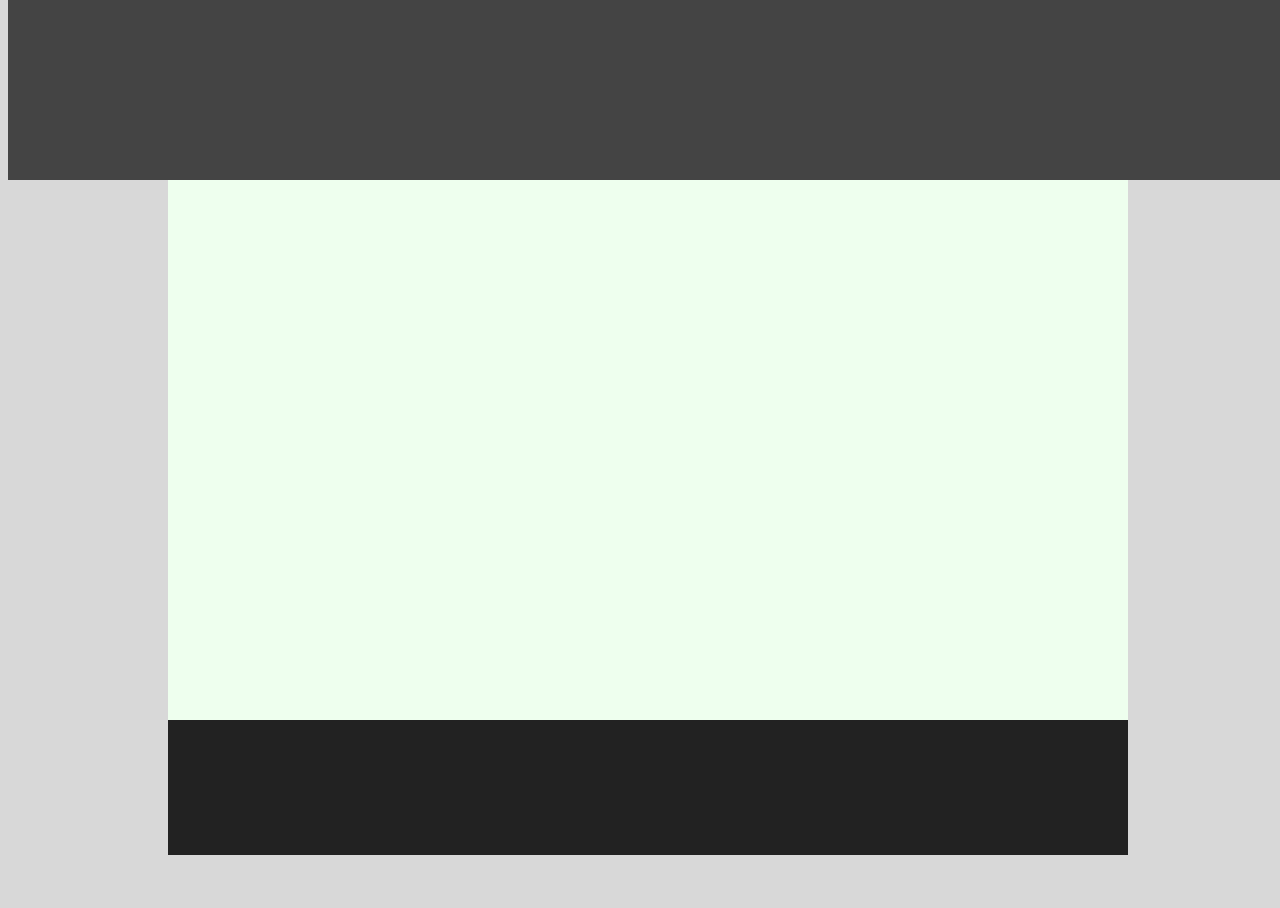
<file: first/index.html>
<!-- Put your HTML HERE, make sure to connect your index.css sheet -->
<html> 
    
<head> 
    <link rel="stylesheet" type="text/css" href="./index.css" />
    <title>first afternoon</title>

    <body>

    <div id="top"></div>
    <div id="box"></div>
    <div id="bottom"></div>
    </body>
    
    </html>
</file>
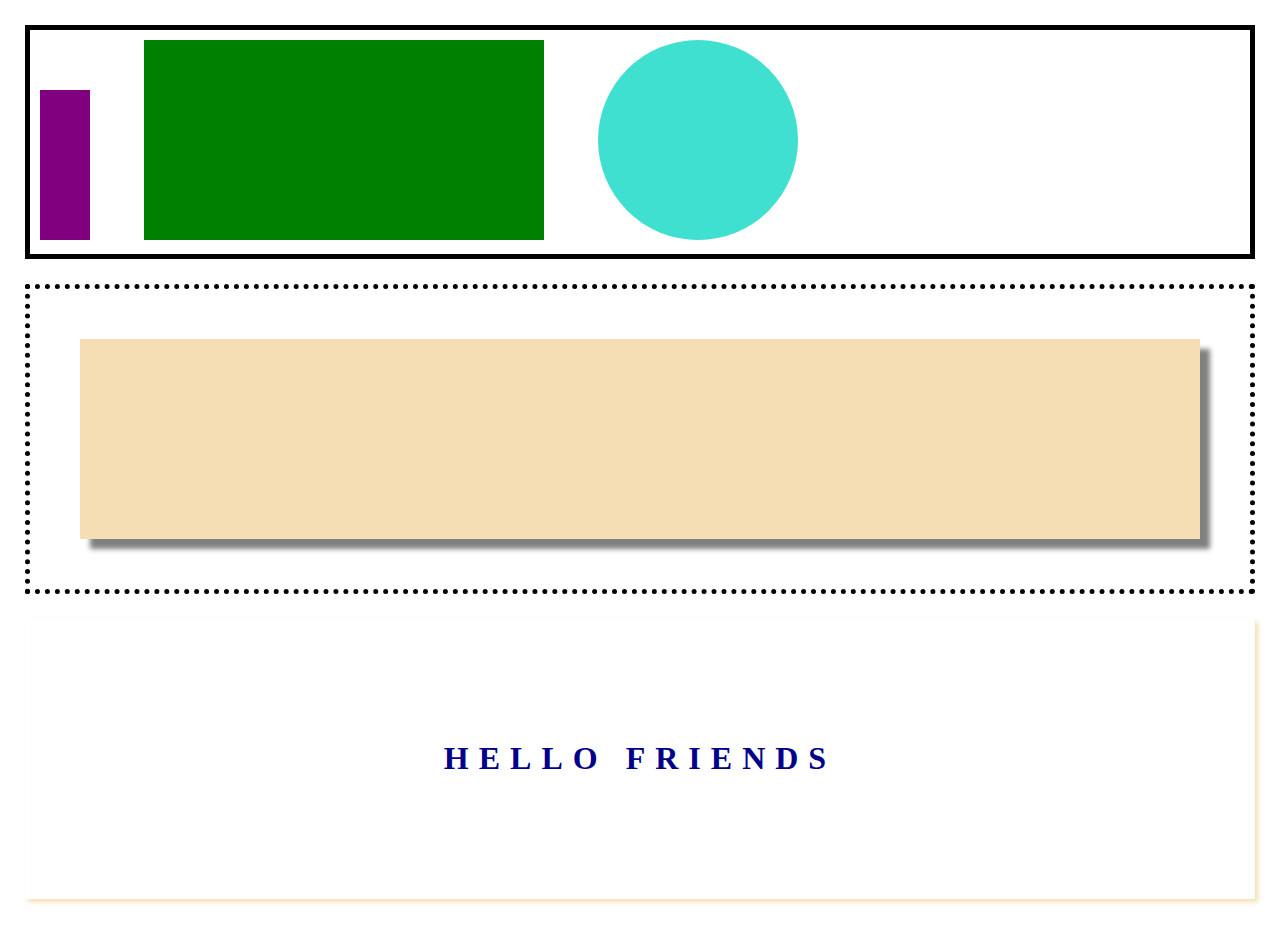
<file: second/index.html>
<!-- Put your HTML HERE, make sure to connect your index.css sheet -->
<html>


    <head>
        <title> second </title>
        <link rel="stylesheet" href="index.css" />  
    </head>


<body>
<div  class="border">
        <div class="box1">    
        </div>

        <div class="box2">
        </div>

        <div class="circle">
        </div>
</div>

<div class="border2">
    <div class = "shadowbox">

    </div>
</div>

<div class="box3">
  <h1>HELLO FRIENDS</h1>
</div>


</body>


</html>
</file>
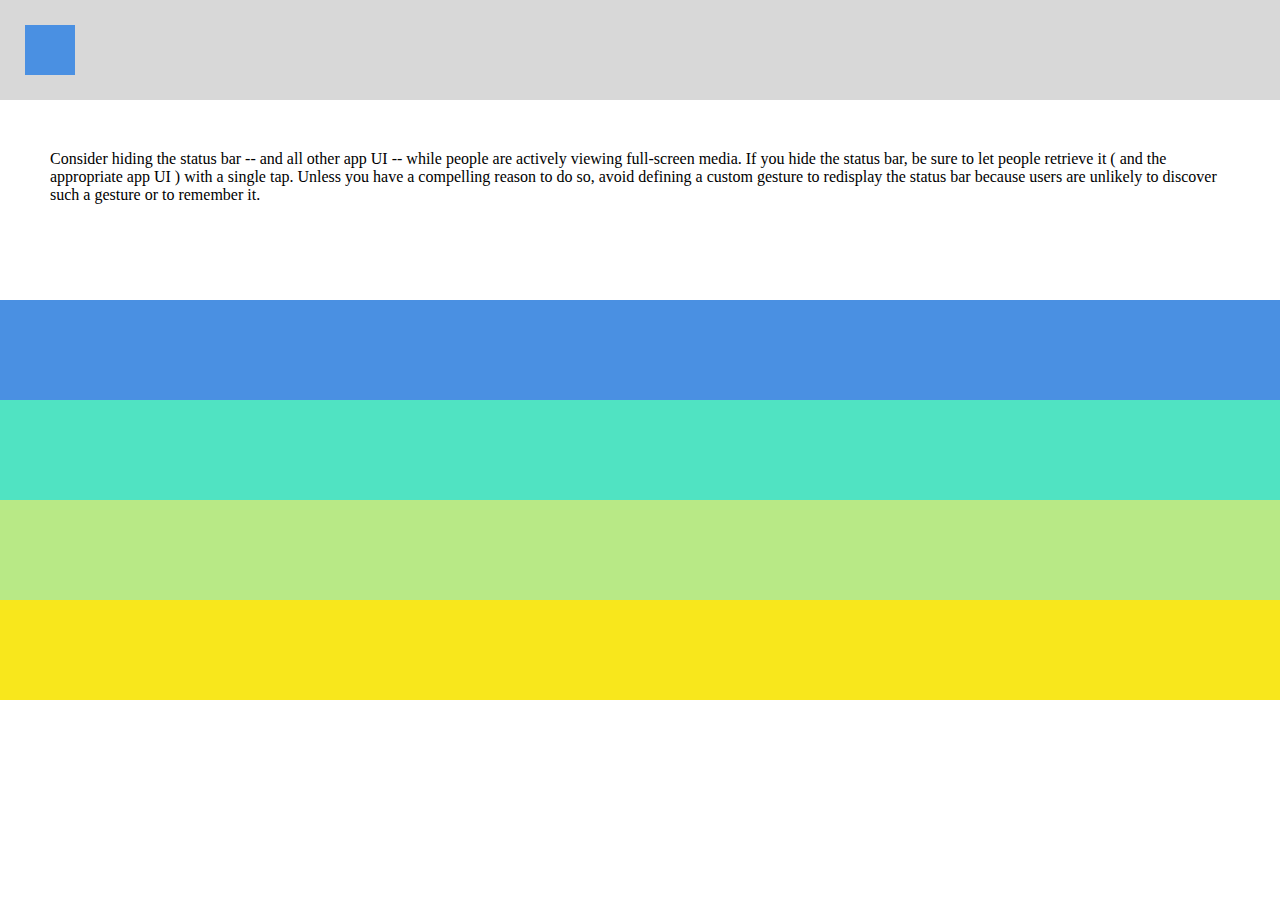
<file: third/index.html>
<!DOCTYPE html>
<html>
  <head>
    <title> third!!!!!! </title>
    <link rel="stylesheet" href="index.css" />
  </head>

  <body>
    <div class="row row-1">
      <div class="row-1-div"></div>
    </div>

    <div class="row-big row-2">
      <span class="row-2-span">
        Consider hiding the status bar -- and all other app UI -- while people are actively viewing full-screen media. If you hide the status bar, be sure to let people retrieve it ( and the appropriate app UI ) with a single tap. Unless you have a compelling reason to do so, avoid defining a custom gesture to redisplay the status bar because users are unlikely to discover such a gesture or to remember it.
      </span>
    </div>

    <div class="row row-3"></div>
    <div class="row row-4"></div>
    <div class="row row-5"></div>
    <div class="row row-6"></div>
  </body>
</html>
</file>
<file: first/index.css>
body { 
    height: 100vh; 
    width: 100%;
    background-color: #d8d8d8 ;
    margin-top: 0;
  
}

#top {
    height: 20vh ;
    width: 100% ; 
    background-color: #444444 ;  

}

#bottom {
    height: 15vh;
    width: 75%;
    background-color: #222222 ;
    margin: 0 auto;
}

#box {
    margin: 0 auto;
    height: 60vh;
    width: 75%;
    background-color: #eeffee;
}
</file>
<file: second/index.css>
body {
    margin: 0px;
    padding: 25px;
}

.border {
    width: 100%;
    
    border: 5px solid black;
    padding: 10px;
    box-sizing: border-box;
    }

.box1 {
    width: 50px;
    height: 150px;
    display: inline-block;
    background-color: purple;
    
    }

.box2 {
    width: 400px;
    height: 200px ;
    display: inline-block;
    background-color: green;
    margin: 0 50px;
    
}

.circle {
    height: 200px;
    width: 200px;
    border-radius:50%;
    background-color: turquoise;
    display: inline-block;
}
.border2 {
    width: 100%;
    border: 5px dotted black;
    padding: 50;
    box-sizing: border-box ;
    margin-top: 25px; 
  }

.shadowbox {
    width: 100%;
    height: 200px;
    background-color: wheat;
    -webkit-box-shadow: 10px 10px 5px 0px grey;
    -moz-box-shadow: 10px 10px 5px 0px grey;
    box-shadow: 10px 10px 5px 0px grey;
    }

.box3 {
    padding: 100px;
    box-sizing: border-box;
    margin: 25px auto; 
    -webkit-box-shadow: 3px 3px 5px 0px wheat;
    -moz-box-shadow: 3px 3px 5px 0px wheat
    box-shadow: 5px 5px 10px 0px ;
}

.box3 h1 {
        width: 100%;
        text-align: center;
        color: darkblue;
        letter-spacing: 10px;

}
</file>
<file: third/index.css>
body, html {
  margin: 0;
  padding: 0;
}

.row {
  height: 100px;
  width: 100%;
}

.row-big {
  height: 200px;
  width: 100%;
}

.row-1 {
  background-color: #D8D8D8;
  padding: 25px;
  box-sizing: border-box;
}

.row-1-div {
  width: 50px;
  height: 50px;
  background-color: #4A90E2;
}

.row-2 {
  background-color: #fff;
  box-sizing: border-box;
  padding: 50px;
}

.row-3 {
  background-color: #4A90E2;
}

.row-4 {
  background-color: #50E3C2;
}

.row-5 {
  background-color: #B8E986;
}

.row-6 {
  background-color: #F8E71C;
}
</file>
